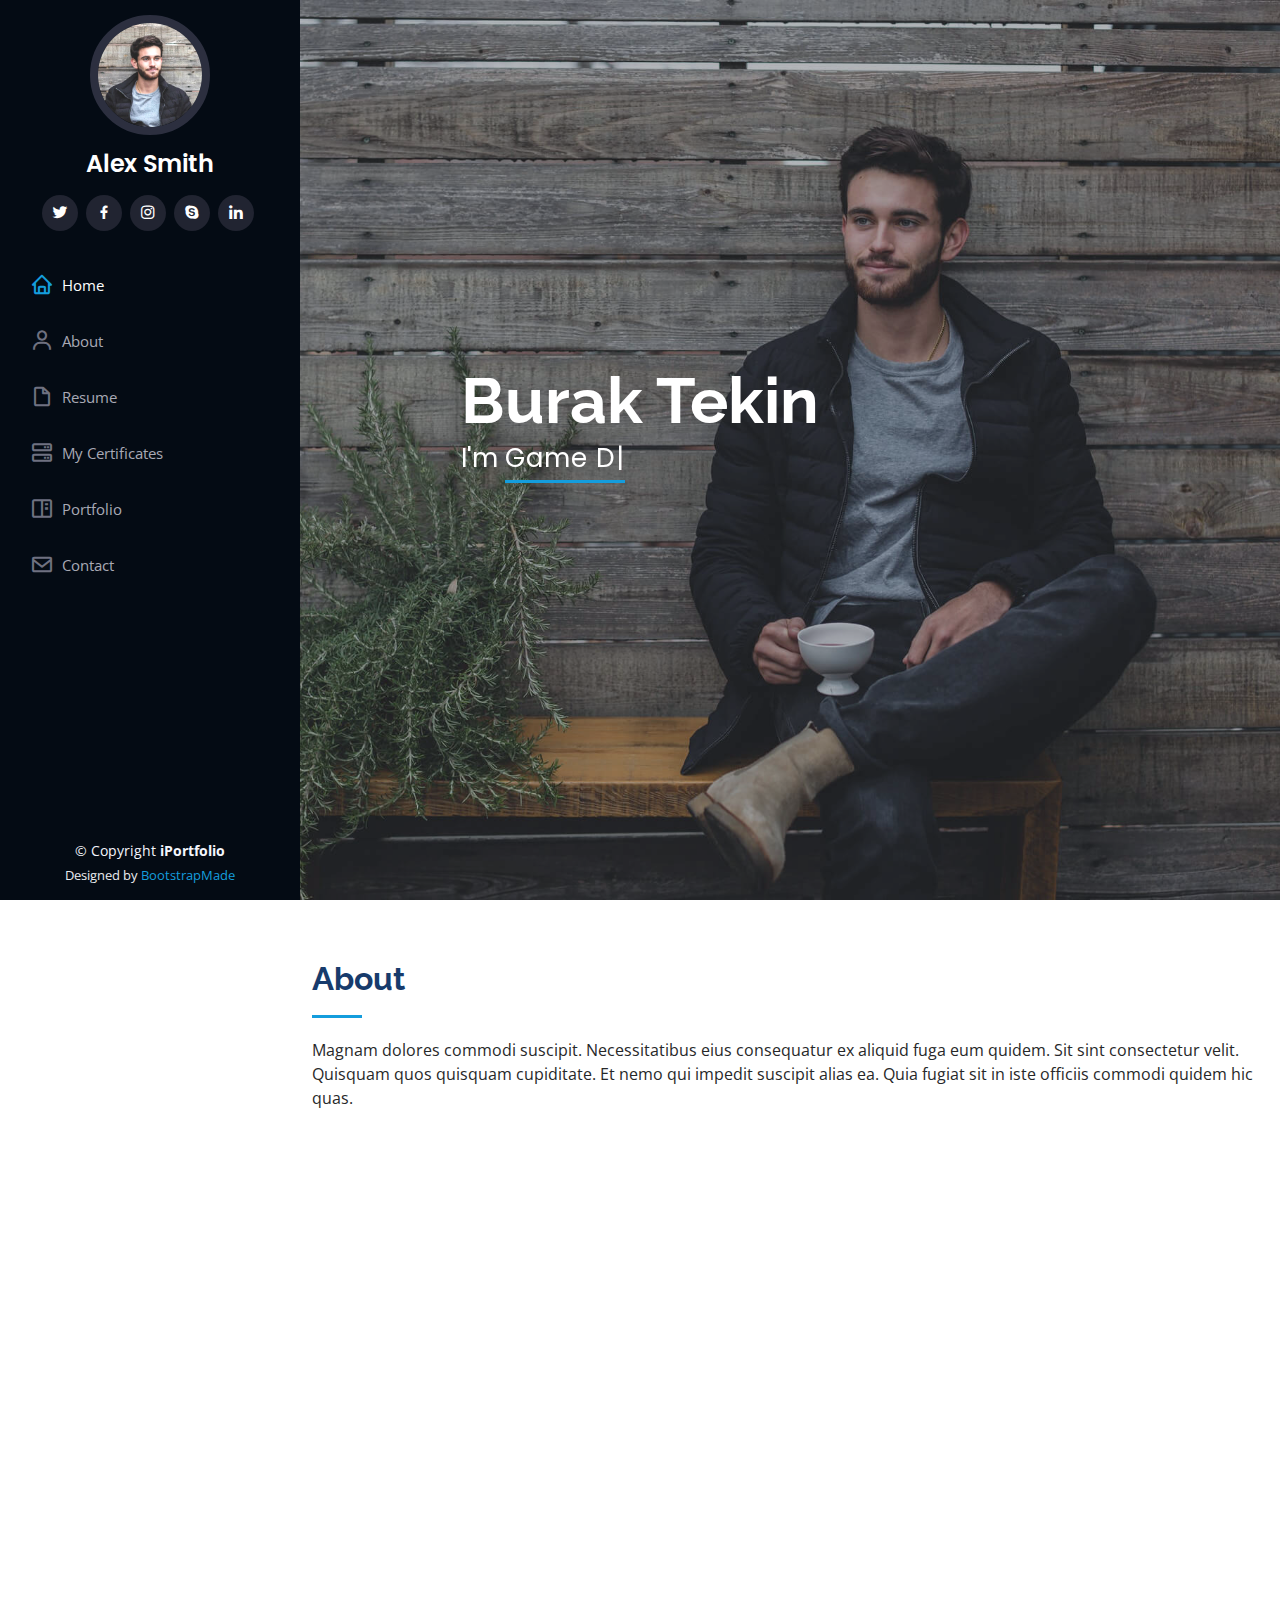
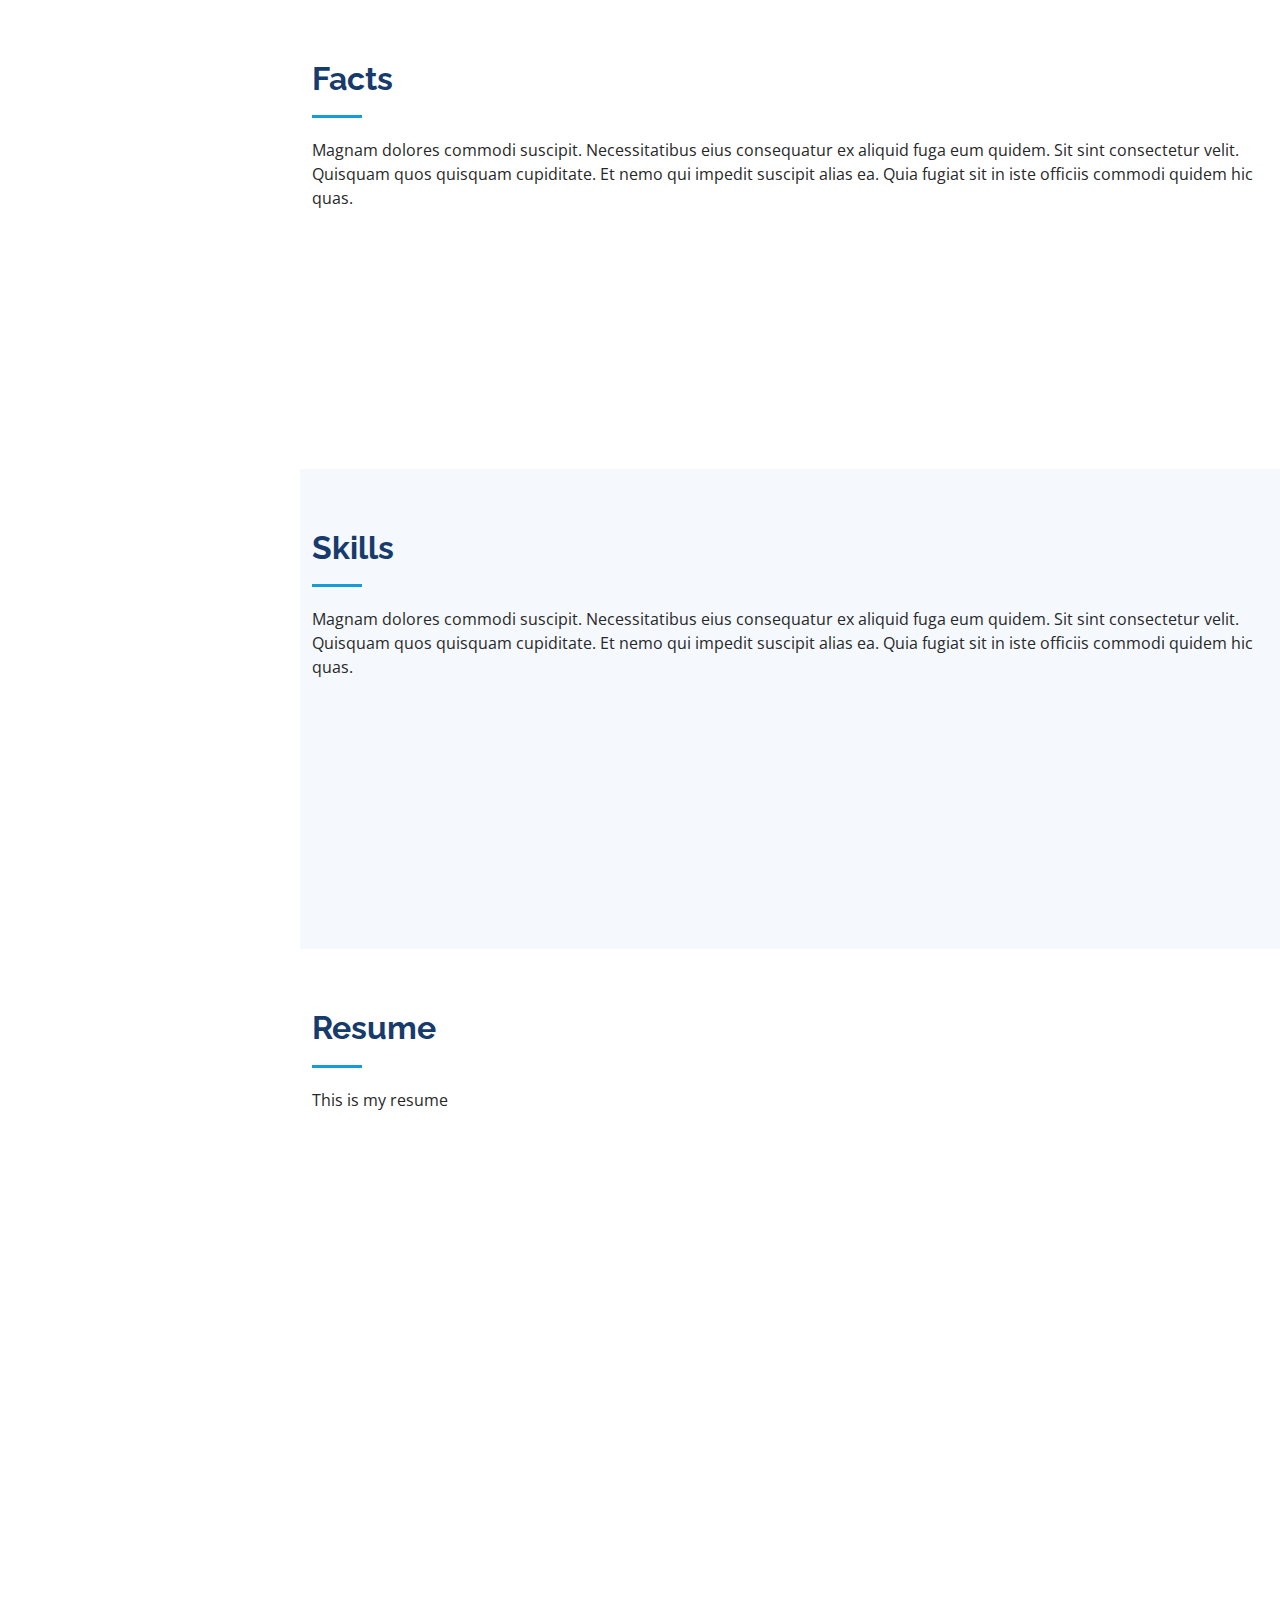
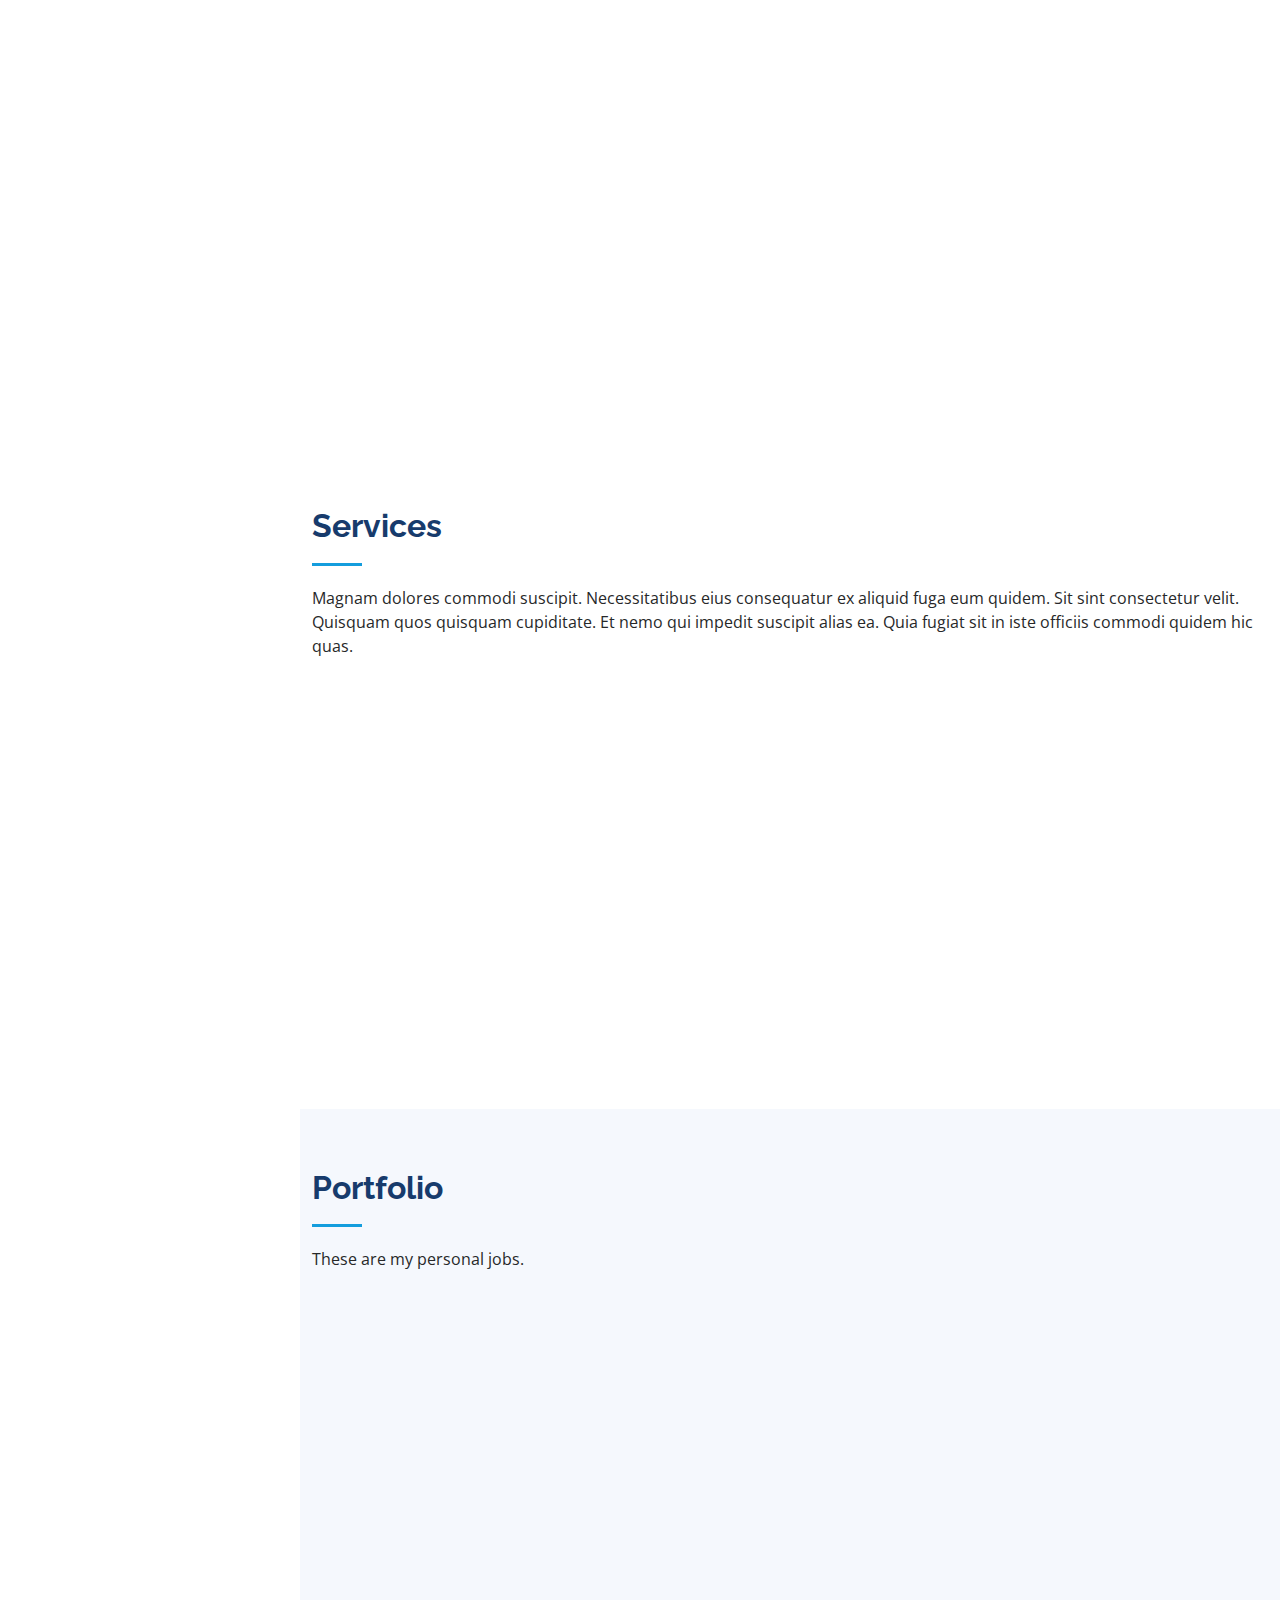
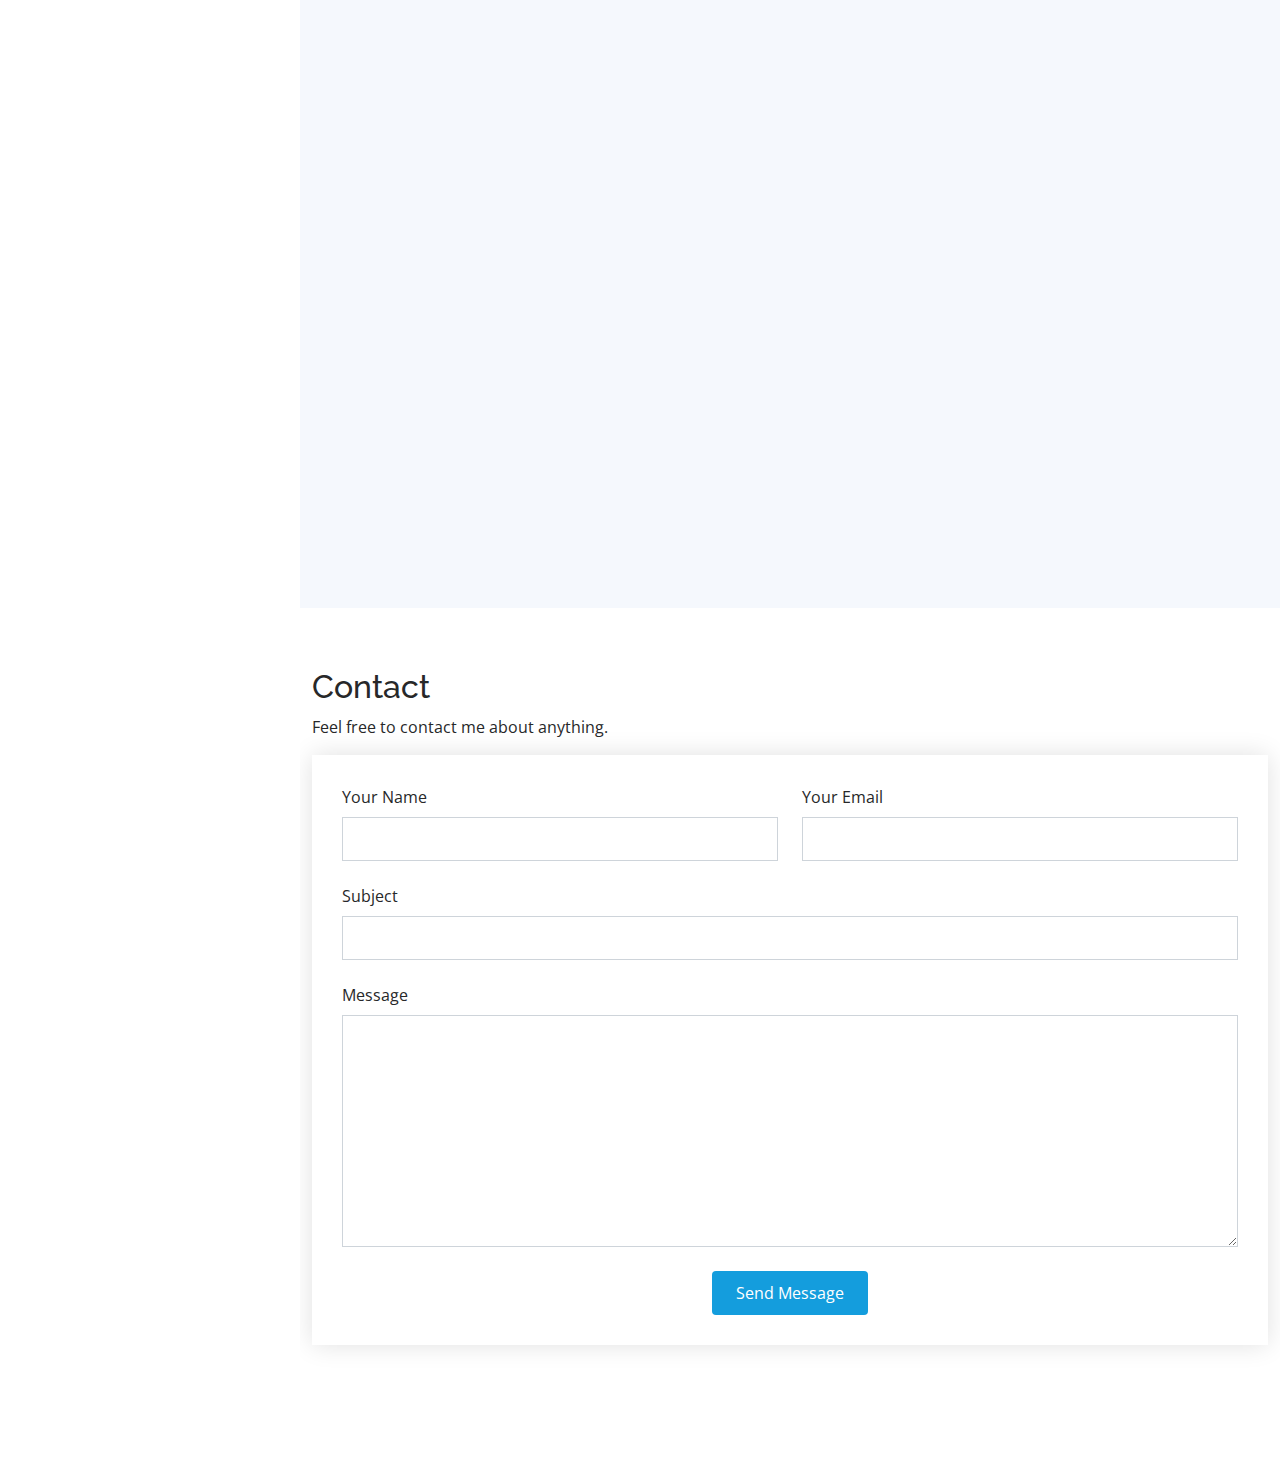
<file: index.html>
<!DOCTYPE html>
<html lang="en">

<head>
  <meta charset="utf-8">
  <meta content="width=device-width, initial-scale=1.0" name="viewport">

  <title>iPortfolio Bootstrap Template - Index</title>
  <meta content="" name="description">
  <meta content="" name="keywords">

  <!-- Favicons -->
  <link href="assets/img/favicon.png" rel="icon">
  <link href="assets/img/apple-touch-icon.png" rel="apple-touch-icon">

  <!-- Google Fonts -->
  <link href="https://fonts.googleapis.com/css?family=Open+Sans:300,300i,400,400i,600,600i,700,700i|Raleway:300,300i,400,400i,500,500i,600,600i,700,700i|Poppins:300,300i,400,400i,500,500i,600,600i,700,700i" rel="stylesheet">

  <!-- Vendor CSS Files -->
  <link href="assets/vendor/aos/aos.css" rel="stylesheet">
  <link href="assets/vendor/bootstrap/css/bootstrap.min.css" rel="stylesheet">
  <link href="assets/vendor/bootstrap-icons/bootstrap-icons.css" rel="stylesheet">
  <link href="assets/vendor/boxicons/css/boxicons.min.css" rel="stylesheet">
  <link href="assets/vendor/glightbox/css/glightbox.min.css" rel="stylesheet">
  <link href="assets/vendor/swiper/swiper-bundle.min.css" rel="stylesheet">

  <!-- Template Main CSS File -->
  <link href="assets/css/style.css" rel="stylesheet">

  <!-- =======================================================
  * Template Name: iPortfolio
  * Updated: Mar 10 2023 with Bootstrap v5.2.3
  * Template URL: https://bootstrapmade.com/iportfolio-bootstrap-portfolio-websites-template/
  * Author: BootstrapMade.com
  * License: https://bootstrapmade.com/license/
  ======================================================== -->
</head>

<body>

  <!-- ======= Mobile nav toggle button ======= -->
  <i class="bi bi-list mobile-nav-toggle d-xl-none"></i>

  <!-- ======= Header ======= -->
  <header id="header">
    <div class="d-flex flex-column">

      <div class="profile">
        <img src="assets/img/profile-img.jpg" alt="" class="img-fluid rounded-circle">
        <h1 class="text-light"><a href="index.html">Alex Smith</a></h1>
        <div class="social-links mt-3 text-center">
          <a href="#" class="twitter"><i class="bx bxl-twitter"></i></a>
          <a href="#" class="facebook"><i class="bx bxl-facebook"></i></a>
          <a href="#" class="instagram"><i class="bx bxl-instagram"></i></a>
          <a href="#" class="google-plus"><i class="bx bxl-skype"></i></a>
          <a href="https://www.linkedin.com/in/theburaktekin/" class="linkedin"><i class="bx bxl-linkedin"></i></a>
        </div>
      </div>

      <nav id="navbar" class="nav-menu navbar">
        <ul>
          <li><a href="#hero" class="nav-link scrollto active"><i class="bx bx-home"></i> <span>Home</span></a></li>
          <li><a href="#about" class="nav-link scrollto"><i class="bx bx-user"></i> <span>About</span></a></li>
          <li><a href="#resume" class="nav-link scrollto"><i class="bx bx-file-blank"></i> <span>Resume</span></a></li>
          <li><a href="#services" class="nav-link scrollto"><i class="bx bx-server"></i> <span>My Certificates</span></a></li>
          <li><a href="#portfolio" class="nav-link scrollto"><i class="bx bx-book-content"></i> <span>Portfolio</span></a></li>
          <li><a href="#contact" class="nav-link scrollto"><i class="bx bx-envelope"></i> <span>Contact</span></a></li>
        </ul>
      </nav><!-- .nav-menu -->
    </div>
  </header><!-- End Header -->

  <!-- ======= Hero Section ======= -->
  <section id="hero" class="d-flex flex-column justify-content-center align-items-center">
    <div class="hero-container" data-aos="fade-in">
      <h1>Burak Tekin</h1>
      <p>I'm <span class="typed" data-typed-items="Game Developer and Designer"></span></p>
    </div>
  </section><!-- End Hero -->

  <main id="main">

    <!-- ======= About Section ======= -->
    <section id="about" class="about">
      <div class="container">

        <div class="section-title">
          <h2>About</h2>
          <p>Magnam dolores commodi suscipit. Necessitatibus eius consequatur ex aliquid fuga eum quidem. Sit sint consectetur velit. Quisquam quos quisquam cupiditate. Et nemo qui impedit suscipit alias ea. Quia fugiat sit in iste officiis commodi quidem hic quas.</p>
        </div>

        <div class="row">
          <div class="col-lg-4" data-aos="fade-right">
            <img src="assets/img/profile-img.jpg" class="img-fluid" alt="">
          </div>
          <div class="col-lg-8 pt-4 pt-lg-0 content" data-aos="fade-left">
            <h3>UI/UX Designer &amp; Web Developer.</h3>
            <p class="fst-italic">
              Lorem ipsum dolor sit amet, consectetur adipiscing elit, sed do eiusmod tempor incididunt ut labore et dolore
              magna aliqua.
            </p>
            <div class="row">
              <div class="col-lg-6">
                <ul>
                  <li><i class="bi bi-chevron-right"></i> <strong>Birthday:</strong> <span>1 May 1995</span></li>
                  <li><i class="bi bi-chevron-right"></i> <strong>Website:</strong> <span>www.example.com</span></li>
                  <li><i class="bi bi-chevron-right"></i> <strong>Phone:</strong> <span>+123 456 7890</span></li>
                  <li><i class="bi bi-chevron-right"></i> <strong>City:</strong> <span>New York, USA</span></li>
                </ul>
              </div>
              <div class="col-lg-6">
                <ul>
                  <li><i class="bi bi-chevron-right"></i> <strong>Age:</strong> <span>30</span></li>
                  <li><i class="bi bi-chevron-right"></i> <strong>Degree:</strong> <span>Master</span></li>
                  <li><i class="bi bi-chevron-right"></i> <strong>PhEmailone:</strong> <span>email@example.com</span></li>
                  <li><i class="bi bi-chevron-right"></i> <strong>Freelance:</strong> <span>Available</span></li>
                </ul>
              </div>
            </div>
            <p>
              Officiis eligendi itaque labore et dolorum mollitia officiis optio vero. Quisquam sunt adipisci omnis et ut. Nulla accusantium dolor incidunt officia tempore. Et eius omnis.
              Cupiditate ut dicta maxime officiis quidem quia. Sed et consectetur qui quia repellendus itaque neque. Aliquid amet quidem ut quaerat cupiditate. Ab et eum qui repellendus omnis culpa magni laudantium dolores.
            </p>
          </div>
        </div>

      </div>
    </section><!-- End About Section -->

    <!-- ======= Facts Section ======= -->
    <section id="facts" class="facts">
      <div class="container">

        <div class="section-title">
          <h2>Facts</h2>
          <p>Magnam dolores commodi suscipit. Necessitatibus eius consequatur ex aliquid fuga eum quidem. Sit sint consectetur velit. Quisquam quos quisquam cupiditate. Et nemo qui impedit suscipit alias ea. Quia fugiat sit in iste officiis commodi quidem hic quas.</p>
        </div>

        <div class="row no-gutters">

          <div class="col-lg-3 col-md-6 d-md-flex align-items-md-stretch" data-aos="fade-up">
            <div class="count-box">
              <i class="bi bi-emoji-smile"></i>
              <span data-purecounter-start="0" data-purecounter-end="232" data-purecounter-duration="1" class="purecounter"></span>
              <p><strong>Happy Clients</strong> consequuntur quae</p>
            </div>
          </div>

          <div class="col-lg-3 col-md-6 d-md-flex align-items-md-stretch" data-aos="fade-up" data-aos-delay="100">
            <div class="count-box">
              <i class="bi bi-journal-richtext"></i>
              <span data-purecounter-start="0" data-purecounter-end="521" data-purecounter-duration="1" class="purecounter"></span>
              <p><strong>Projects</strong> adipisci atque cum quia aut</p>
            </div>
          </div>

          <div class="col-lg-3 col-md-6 d-md-flex align-items-md-stretch" data-aos="fade-up" data-aos-delay="200">
            <div class="count-box">
              <i class="bi bi-headset"></i>
              <span data-purecounter-start="0" data-purecounter-end="1453" data-purecounter-duration="1" class="purecounter"></span>
              <p><strong>Hours Of Support</strong> aut commodi quaerat</p>
            </div>
          </div>

          <div class="col-lg-3 col-md-6 d-md-flex align-items-md-stretch" data-aos="fade-up" data-aos-delay="300">
            <div class="count-box">
              <i class="bi bi-people"></i>
              <span data-purecounter-start="0" data-purecounter-end="32" data-purecounter-duration="1" class="purecounter"></span>
              <p><strong>Hard Workers</strong> rerum asperiores dolor</p>
            </div>
          </div>

        </div>

      </div>
    </section><!-- End Facts Section -->

    <!-- ======= Skills Section ======= -->
    <section id="skills" class="skills section-bg">
      <div class="container">

        <div class="section-title">
          <h2>Skills</h2>
          <p>Magnam dolores commodi suscipit. Necessitatibus eius consequatur ex aliquid fuga eum quidem. Sit sint consectetur velit. Quisquam quos quisquam cupiditate. Et nemo qui impedit suscipit alias ea. Quia fugiat sit in iste officiis commodi quidem hic quas.</p>
        </div>

        <div class="row skills-content">

          <div class="col-lg-6" data-aos="fade-up">

            <div class="progress">
              <span class="skill">HTML <i class="val">100%</i></span>
              <div class="progress-bar-wrap">
                <div class="progress-bar" role="progressbar" aria-valuenow="100" aria-valuemin="0" aria-valuemax="100"></div>
              </div>
            </div>

            <div class="progress">
              <span class="skill">CSS <i class="val">90%</i></span>
              <div class="progress-bar-wrap">
                <div class="progress-bar" role="progressbar" aria-valuenow="90" aria-valuemin="0" aria-valuemax="100"></div>
              </div>
            </div>

            <div class="progress">
              <span class="skill">JavaScript <i class="val">75%</i></span>
              <div class="progress-bar-wrap">
                <div class="progress-bar" role="progressbar" aria-valuenow="75" aria-valuemin="0" aria-valuemax="100"></div>
              </div>
            </div>

          </div>

          <div class="col-lg-6" data-aos="fade-up" data-aos-delay="100">

            <div class="progress">
              <span class="skill">PHP <i class="val">80%</i></span>
              <div class="progress-bar-wrap">
                <div class="progress-bar" role="progressbar" aria-valuenow="80" aria-valuemin="0" aria-valuemax="100"></div>
              </div>
            </div>

            <div class="progress">
              <span class="skill">WordPress/CMS <i class="val">90%</i></span>
              <div class="progress-bar-wrap">
                <div class="progress-bar" role="progressbar" aria-valuenow="90" aria-valuemin="0" aria-valuemax="100"></div>
              </div>
            </div>

            <div class="progress">
              <span class="skill">Photoshop <i class="val">55%</i></span>
              <div class="progress-bar-wrap">
                <div class="progress-bar" role="progressbar" aria-valuenow="55" aria-valuemin="0" aria-valuemax="100"></div>
              </div>
            </div>

          </div>

        </div>

      </div>
    </section><!-- End Skills Section -->

    <!-- ======= Resume Section ======= -->
    <section id="resume" class="resume">
      <div class="container">

        <div class="section-title">
          <h2>Resume</h2>
          <p>This is my resume</p>
        </div>

        <div class="row">
          <div class="col-lg-6" data-aos="fade-up">
        
            <h3 class="resume-title">Education</h3>
            <div class="resume-item">
              <h4>Management Information Systems</h4>
              <h5>Present | Bachelor Degree</h5>
              <p><em>Istanbul University | Open and Distance Education</em></p>
            </div>
            <div class="resume-item">
              <h4>Computer Engineering </h4>
              <h5>2018 | Bachelor Degree </h5>
              <p><em>Halic University</em></p>
              <li> Thesis project : An Escape Room Game made with Unity C#</li>
            </div>
          </div>
          <div class="col-lg-6" data-aos="fade-up" data-aos-delay="100">
            <h3 class="resume-title">Professional Experience</h3>
            <div class="resume-item">
              <h4>Senior graphic design specialist</h4>
              <h5>2019 - Present</h5>
              <p><em>Experion, New York, NY </em></p>
              <ul>
                <li>Lead in the design, development, and implementation of the graphic, layout, and production communication materials</li>
                <li>Delegate tasks to the 7 members of the design team and provide counsel on all aspects of the project. </li>
                <li>Supervise the assessment of all graphic materials in order to ensure quality and accuracy of the design</li>
                <li>Oversee the efficient use of production project budgets ranging from $2,000 - $25,000</li>
              </ul>
            </div>
            <div class="resume-item">
              <h4>Graphic design specialist</h4>
              <h5>2017 - 2018</h5>
              <p><em>Stepping Stone Advertising, New York, NY</em></p>
              <ul>
                <li>Developed numerous marketing programs (logos, brochures,infographics, presentations, and advertisements).</li>
                <li>Managed up to 5 projects or tasks at a given time while under pressure</li>
                <li>Recommended and consulted with clients on the most appropriate graphic design</li>
                <li>Created 4+ design presentations and proposals a month for clients and account managers</li>
              </ul>
            </div>
          </div>
        </div>

      </div>
    </section><!-- End Resume Section -->

    <!-- ======= Services Section ======= -->
    <section id="services" class="services">
      <div class="container">

        <div class="section-title">
          <h2>Services</h2>
          <p>Magnam dolores commodi suscipit. Necessitatibus eius consequatur ex aliquid fuga eum quidem. Sit sint consectetur velit. Quisquam quos quisquam cupiditate. Et nemo qui impedit suscipit alias ea. Quia fugiat sit in iste officiis commodi quidem hic quas.</p>
        </div>

        <div class="row">
          <div class="col-lg-4 col-md-6 icon-box" data-aos="fade-up">
            <div class="icon"><i class="bi bi-briefcase"></i></div>
            <h4 class="title"><a href="">Lorem Ipsum</a></h4>
            <p class="description">Voluptatum deleniti atque corrupti quos dolores et quas molestias excepturi sint occaecati cupiditate non provident</p>
          </div>
          <div class="col-lg-4 col-md-6 icon-box" data-aos="fade-up" data-aos-delay="100">
            <div class="icon"><i class="bi bi-card-checklist"></i></div>
            <h4 class="title"><a href="">Dolor Sitema</a></h4>
            <p class="description">Minim veniam, quis nostrud exercitation ullamco laboris nisi ut aliquip ex ea commodo consequat tarad limino ata</p>
          </div>
          <div class="col-lg-4 col-md-6 icon-box" data-aos="fade-up" data-aos-delay="200">
            <div class="icon"><i class="bi bi-bar-chart"></i></div>
            <h4 class="title"><a href="">Sed ut perspiciatis</a></h4>
            <p class="description">Duis aute irure dolor in reprehenderit in voluptate velit esse cillum dolore eu fugiat nulla pariatur</p>
          </div>
          <div class="col-lg-4 col-md-6 icon-box" data-aos="fade-up" data-aos-delay="300">
            <div class="icon"><i class="bi bi-binoculars"></i></div>
            <h4 class="title"><a href="">Magni Dolores</a></h4>
            <p class="description">Excepteur sint occaecat cupidatat non proident, sunt in culpa qui officia deserunt mollit anim id est laborum</p>
          </div>
          <div class="col-lg-4 col-md-6 icon-box" data-aos="fade-up" data-aos-delay="400">
            <div class="icon"><i class="bi bi-brightness-high"></i></div>
            <h4 class="title"><a href="">Nemo Enim</a></h4>
            <p class="description">At vero eos et accusamus et iusto odio dignissimos ducimus qui blanditiis praesentium voluptatum deleniti atque</p>
          </div>
          <div class="col-lg-4 col-md-6 icon-box" data-aos="fade-up" data-aos-delay="500">
            <div class="icon"><i class="bi bi-calendar4-week"></i></div>
            <h4 class="title"><a href="">Eiusmod Tempor</a></h4>
            <p class="description">Et harum quidem rerum facilis est et expedita distinctio. Nam libero tempore, cum soluta nobis est eligendi</p>
          </div>
        </div>

      </div>
    </section><!-- End Services Section -->

    <!-- ======= Portfolio Section ======= -->
    <section id="portfolio" class="portfolio section-bg">
      <div class="container">

        <div class="section-title">
          <h2>Portfolio</h2>
          <p>These are my personal jobs.</p>
        </div>

        <div class="row" data-aos="fade-up">
          <div class="col-lg-12 d-flex justify-content-center">
            <ul id="portfolio-flters">
              <li data-filter="*" class="filter-active">All</li>
              <li data-filter=".filter-app">Games</li>
              <li data-filter=".filter-card">Reviews</li>
              <li data-filter=".filter-web">Game Design</li>
            </ul>
          </div>
        </div>

        <div class="row portfolio-container" data-aos="fade-up" data-aos-delay="100">

          <div class="col-lg-4 col-md-6 portfolio-item filter-app">
            <div class="portfolio-wrap">
              <img src="assets/img/portfolio/portfolio-1.jpg" class="img-fluid" alt="">
              <div class="portfolio-links">
                <a href="assets/img/portfolio/portfolio-1.jpg" data-gallery="portfolioGallery" class="portfolio-lightbox" title="App 1"><i class="bx bx-plus"></i></a>
                <a href="portfolio-details.html" title="More Details"><i class="bx bx-link"></i></a>
              </div>
            </div>
          </div>

          <div class="col-lg-4 col-md-6 portfolio-item filter-web">
            <div class="portfolio-wrap">
              <img src="assets/img/portfolio/portfolio-2.jpg" class="img-fluid" alt="">
              <div class="portfolio-links">
                <a href="assets/img/portfolio/portfolio-2.jpg" data-gallery="portfolioGallery" class="portfolio-lightbox" title="Web 3"><i class="bx bx-plus"></i></a>
                <a href="portfolio-details.html" title="More Details"><i class="bx bx-link"></i></a>
              </div>
            </div>
          </div>

          <div class="col-lg-4 col-md-6 portfolio-item filter-app">
            <div class="portfolio-wrap">
              <img src="assets/img/portfolio/portfolio-3.jpg" class="img-fluid" alt="">
              <div class="portfolio-links">
                <a href="assets/img/portfolio/portfolio-3.jpg" data-gallery="portfolioGallery" class="portfolio-lightbox" title="App 2"><i class="bx bx-plus"></i></a>
                <a href="portfolio-details.html" title="More Details"><i class="bx bx-link"></i></a>
              </div>
            </div>
          </div>

          <div class="col-lg-4 col-md-6 portfolio-item filter-card">
            <div class="portfolio-wrap">
              <img src="assets/img/portfolio/portfolio-4.jpg" class="img-fluid" alt="">
              <div class="portfolio-links">
                <a href="assets/img/portfolio/portfolio-4.jpg" data-gallery="portfolioGallery" class="portfolio-lightbox" title="Card 2"><i class="bx bx-plus"></i></a>
                <a href="portfolio-details.html" title="More Details"><i class="bx bx-link"></i></a>
              </div>
            </div>
          </div>

          <div class="col-lg-4 col-md-6 portfolio-item filter-web">
            <div class="portfolio-wrap">
              <img src="assets/img/portfolio/portfolio-5.jpg" class="img-fluid" alt="">
              <div class="portfolio-links">
                <a href="assets/img/portfolio/portfolio-5.jpg" data-gallery="portfolioGallery" class="portfolio-lightbox" title="Web 2"><i class="bx bx-plus"></i></a>
                <a href="portfolio-details.html" title="More Details"><i class="bx bx-link"></i></a>
              </div>
            </div>
          </div>

          <div class="col-lg-4 col-md-6 portfolio-item filter-app">
            <div class="portfolio-wrap">
              <img src="assets/img/portfolio/portfolio-6.jpg" class="img-fluid" alt="">
              <div class="portfolio-links">
                <a href="assets/img/portfolio/portfolio-6.jpg" data-gallery="portfolioGallery" class="portfolio-lightbox" title="App 3"><i class="bx bx-plus"></i></a>
                <a href="portfolio-details.html" title="More Details"><i class="bx bx-link"></i></a>
              </div>
            </div>
          </div>

          <div class="col-lg-4 col-md-6 portfolio-item filter-card">
            <div class="portfolio-wrap">
              <img src="assets/img/portfolio/portfolio-7.jpg" class="img-fluid" alt="">
              <div class="portfolio-links">
                <a href="assets/img/portfolio/portfolio-7.jpg" data-gallery="portfolioGallery" class="portfolio-lightbox" title="Card 1"><i class="bx bx-plus"></i></a>
                <a href="portfolio-details.html" title="More Details"><i class="bx bx-link"></i></a>
              </div>
            </div>
          </div>

          <div class="col-lg-4 col-md-6 portfolio-item filter-card">
            <div class="portfolio-wrap">
              <img src="assets/img/portfolio/portfolio-8.jpg" class="img-fluid" alt="">
              <div class="portfolio-links">
                <a href="assets/img/portfolio/portfolio-8.jpg" data-gallery="portfolioGallery" class="portfolio-lightbox" title="Card 3"><i class="bx bx-plus"></i></a>
                <a href="portfolio-details.html" title="More Details"><i class="bx bx-link"></i></a>
              </div>
            </div>
          </div>

          <div class="col-lg-4 col-md-6 portfolio-item filter-web">
            <div class="portfolio-wrap">
              <img src="assets/img/portfolio/portfolio-9.jpg" class="img-fluid" alt="">
              <div class="portfolio-links">
                <a href="assets/img/portfolio/portfolio-9.jpg" data-gallery="portfolioGallery" class="portfolio-lightbox" title="Web 3"><i class="bx bx-plus"></i></a>
                <a href="portfolio-details.html" title="More Details"><i class="bx bx-link"></i></a>
              </div>
            </div>
          </div>

        </div>

      </div>
    </section><!-- End Portfolio Section -->



    <!-- ======= Contact Section ======= -->
    <section id="contact" class="contact">
      <div class="container">

        <div>
          <h2>Contact</h2>
          <p>Feel free to contact me about anything.</p>


          <div class="col-mg-3 mt-5 mt-lg-2 " >
            <form action="forms/contact.php" method="post" role="form" class="php-email-form">
              <div class="row">
                <div class="form-group col-md-6">
                  <label for="name">Your Name</label>
                  <input type="text" name="name" class="form-control" id="name" required>
                </div>
                <div class="form-group col-md-6">
                  <label for="name">Your Email</label>
                  <input type="email" class="form-control" name="email" id="email" required>
                </div>
              </div>
              <div class="form-group">
                <label for="name">Subject</label>
                <input type="text" class="form-control" name="subject" id="subject" required>
              </div>
              <div class="form-group">
                <label for="name">Message</label>
                <textarea class="form-control" name="message" rows="10" required></textarea>
              </div>
              <div class="my-3">
                <div class="loading">Loading</div>
                <div class="error-message"></div>
                <div class="sent-message">Your message has been sent. Thank you!</div>
              </div>
              <div class="text-center"><button type="submit">Send Message</button></div>
            </form>
          </div>

        </div>

      </div>
    </section><!-- End Contact Section -->

  </main><!-- End #main -->

  <!-- ======= Footer ======= -->
  <footer id="footer">
    <div class="container">
      <div class="copyright">
        &copy; Copyright <strong><span>iPortfolio</span></strong>
      </div>
      <div class="credits">
        <!-- All the links in the footer should remain intact. -->
        <!-- You can delete the links only if you purchased the pro version. -->
        <!-- Licensing information: https://bootstrapmade.com/license/ -->
        <!-- Purchase the pro version with working PHP/AJAX contact form: https://bootstrapmade.com/iportfolio-bootstrap-portfolio-websites-template/ -->
        Designed by <a href="https://bootstrapmade.com/">BootstrapMade</a>
      </div>
    </div>
  </footer><!-- End  Footer -->

  <a href="#" class="back-to-top d-flex align-items-center justify-content-center"><i class="bi bi-arrow-up-short"></i></a>

  <!-- Vendor JS Files -->
  <script src="assets/vendor/purecounter/purecounter_vanilla.js"></script>
  <script src="assets/vendor/aos/aos.js"></script>
  <script src="assets/vendor/bootstrap/js/bootstrap.bundle.min.js"></script>
  <script src="assets/vendor/glightbox/js/glightbox.min.js"></script>
  <script src="assets/vendor/isotope-layout/isotope.pkgd.min.js"></script>
  <script src="assets/vendor/swiper/swiper-bundle.min.js"></script>
  <script src="assets/vendor/typed.js/typed.min.js"></script>
  <script src="assets/vendor/waypoints/noframework.waypoints.js"></script>
  <script src="assets/vendor/php-email-form/validate.js"></script>

  <!-- Template Main JS File -->
  <script src="assets/js/main.js"></script>

</body>

</html>
</file>
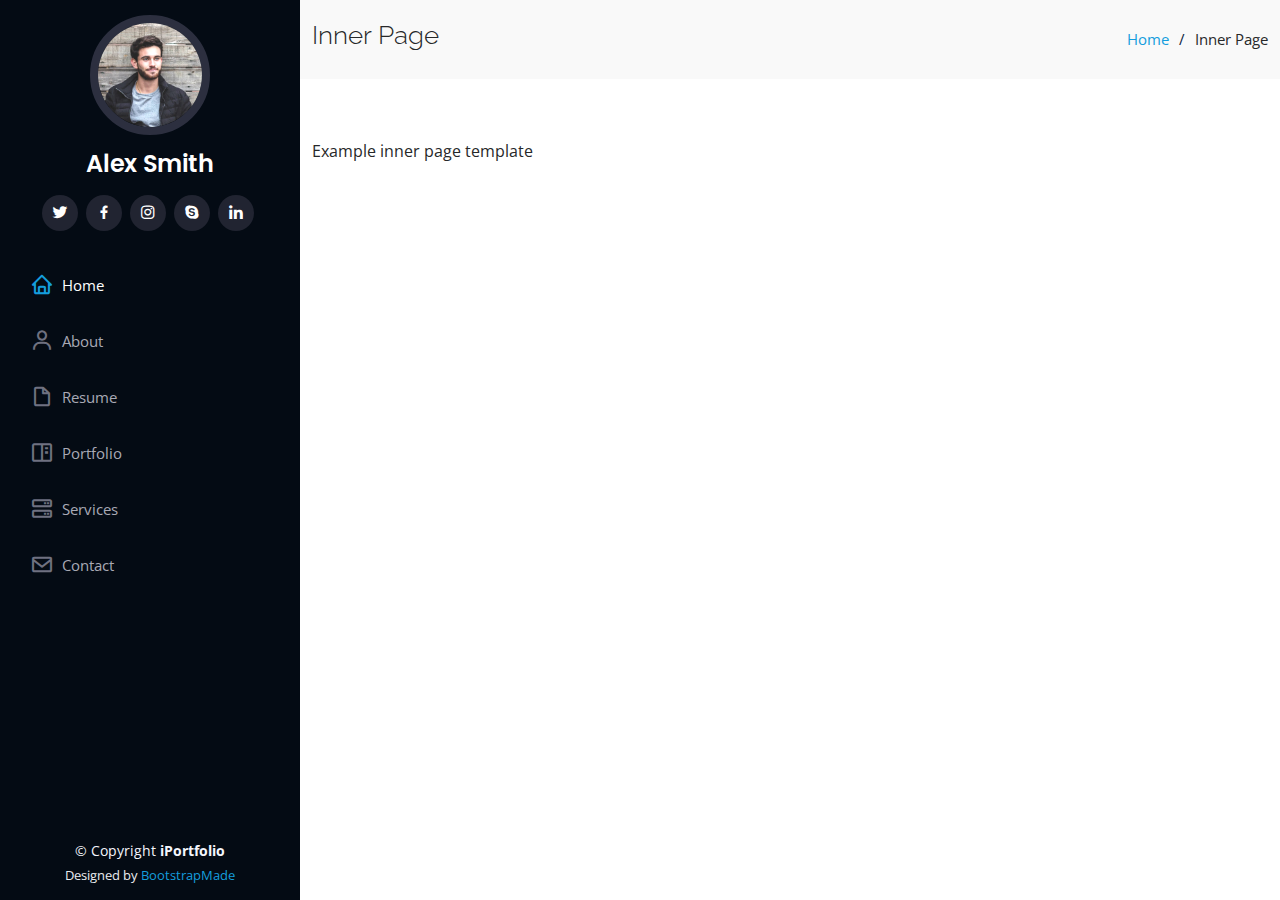
<file: inner-page.html>
<!DOCTYPE html>
<html lang="en">

<head>
  <meta charset="utf-8">
  <meta content="width=device-width, initial-scale=1.0" name="viewport">

  <title>Inner Page - iPortfolio Bootstrap Template</title>
  <meta content="" name="description">
  <meta content="" name="keywords">

  <!-- Favicons -->
  <link href="assets/img/favicon.png" rel="icon">
  <link href="assets/img/apple-touch-icon.png" rel="apple-touch-icon">

  <!-- Google Fonts -->
  <link href="https://fonts.googleapis.com/css?family=Open+Sans:300,300i,400,400i,600,600i,700,700i|Raleway:300,300i,400,400i,500,500i,600,600i,700,700i|Poppins:300,300i,400,400i,500,500i,600,600i,700,700i" rel="stylesheet">

  <!-- Vendor CSS Files -->
  <link href="assets/vendor/aos/aos.css" rel="stylesheet">
  <link href="assets/vendor/bootstrap/css/bootstrap.min.css" rel="stylesheet">
  <link href="assets/vendor/bootstrap-icons/bootstrap-icons.css" rel="stylesheet">
  <link href="assets/vendor/boxicons/css/boxicons.min.css" rel="stylesheet">
  <link href="assets/vendor/glightbox/css/glightbox.min.css" rel="stylesheet">
  <link href="assets/vendor/swiper/swiper-bundle.min.css" rel="stylesheet">

  <!-- Template Main CSS File -->
  <link href="assets/css/style.css" rel="stylesheet">

  <!-- =======================================================
  * Template Name: iPortfolio
  * Updated: Mar 10 2023 with Bootstrap v5.2.3
  * Template URL: https://bootstrapmade.com/iportfolio-bootstrap-portfolio-websites-template/
  * Author: BootstrapMade.com
  * License: https://bootstrapmade.com/license/
  ======================================================== -->
</head>

<body>

  <!-- ======= Mobile nav toggle button ======= -->
  <i class="bi bi-list mobile-nav-toggle d-xl-none"></i>

  <!-- ======= Header ======= -->
  <header id="header">
    <div class="d-flex flex-column">

      <div class="profile">
        <img src="assets/img/profile-img.jpg" alt="" class="img-fluid rounded-circle">
        <h1 class="text-light"><a href="index.html">Alex Smith</a></h1>
        <div class="social-links mt-3 text-center">
          <a href="#" class="twitter"><i class="bx bxl-twitter"></i></a>
          <a href="#" class="facebook"><i class="bx bxl-facebook"></i></a>
          <a href="#" class="instagram"><i class="bx bxl-instagram"></i></a>
          <a href="#" class="google-plus"><i class="bx bxl-skype"></i></a>
          <a href="#" class="linkedin"><i class="bx bxl-linkedin"></i></a>
        </div>
      </div>

      <nav id="navbar" class="nav-menu navbar">
        <ul>
          <li><a href="#hero" class="nav-link scrollto active"><i class="bx bx-home"></i> <span>Home</span></a></li>
          <li><a href="#about" class="nav-link scrollto"><i class="bx bx-user"></i> <span>About</span></a></li>
          <li><a href="#resume" class="nav-link scrollto"><i class="bx bx-file-blank"></i> <span>Resume</span></a></li>
          <li><a href="#portfolio" class="nav-link scrollto"><i class="bx bx-book-content"></i> <span>Portfolio</span></a></li>
          <li><a href="#services" class="nav-link scrollto"><i class="bx bx-server"></i> <span>Services</span></a></li>
          <li><a href="#contact" class="nav-link scrollto"><i class="bx bx-envelope"></i> <span>Contact</span></a></li>
        </ul>
      </nav><!-- .nav-menu -->
    </div>
  </header><!-- End Header -->

  <main id="main">

    <!-- ======= Breadcrumbs ======= -->
    <section class="breadcrumbs">
      <div class="container">

        <div class="d-flex justify-content-between align-items-center">
          <h2>Inner Page</h2>
          <ol>
            <li><a href="index.html">Home</a></li>
            <li>Inner Page</li>
          </ol>
        </div>

      </div>
    </section><!-- End Breadcrumbs -->

    <section class="inner-page">
      <div class="container">
        <p>
          Example inner page template
        </p>
      </div>
    </section>

  </main><!-- End #main -->

  <!-- ======= Footer ======= -->
  <footer id="footer">
    <div class="container">
      <div class="copyright">
        &copy; Copyright <strong><span>iPortfolio</span></strong>
      </div>
      <div class="credits">
        <!-- All the links in the footer should remain intact. -->
        <!-- You can delete the links only if you purchased the pro version. -->
        <!-- Licensing information: https://bootstrapmade.com/license/ -->
        <!-- Purchase the pro version with working PHP/AJAX contact form: https://bootstrapmade.com/iportfolio-bootstrap-portfolio-websites-template/ -->
        Designed by <a href="https://bootstrapmade.com/">BootstrapMade</a>
      </div>
    </div>
  </footer><!-- End  Footer -->

  <a href="#" class="back-to-top d-flex align-items-center justify-content-center"><i class="bi bi-arrow-up-short"></i></a>

  <!-- Vendor JS Files -->
  <script src="assets/vendor/purecounter/purecounter_vanilla.js"></script>
  <script src="assets/vendor/aos/aos.js"></script>
  <script src="assets/vendor/bootstrap/js/bootstrap.bundle.min.js"></script>
  <script src="assets/vendor/glightbox/js/glightbox.min.js"></script>
  <script src="assets/vendor/isotope-layout/isotope.pkgd.min.js"></script>
  <script src="assets/vendor/swiper/swiper-bundle.min.js"></script>
  <script src="assets/vendor/typed.js/typed.min.js"></script>
  <script src="assets/vendor/waypoints/noframework.waypoints.js"></script>
  <script src="assets/vendor/php-email-form/validate.js"></script>

  <!-- Template Main JS File -->
  <script src="assets/js/main.js"></script>

</body>

</html>
</file>
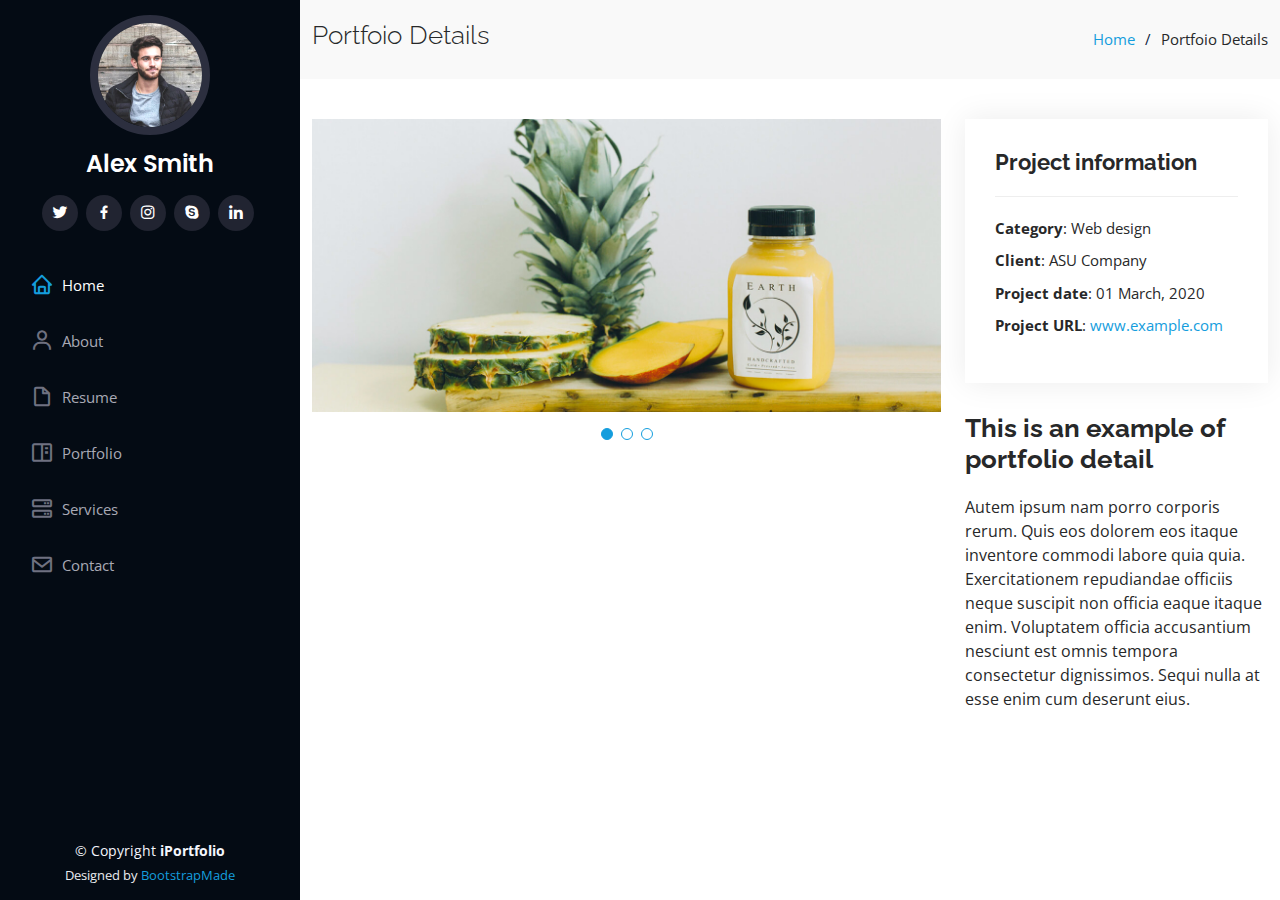
<file: portfolio-details.html>
<!DOCTYPE html>
<html lang="en">

<head>
  <meta charset="utf-8">
  <meta content="width=device-width, initial-scale=1.0" name="viewport">

  <title>Portfolio Details - iPortfolio Bootstrap Template</title>
  <meta content="" name="description">
  <meta content="" name="keywords">

  <!-- Favicons -->
  <link href="assets/img/favicon.png" rel="icon">
  <link href="assets/img/apple-touch-icon.png" rel="apple-touch-icon">

  <!-- Google Fonts -->
  <link href="https://fonts.googleapis.com/css?family=Open+Sans:300,300i,400,400i,600,600i,700,700i|Raleway:300,300i,400,400i,500,500i,600,600i,700,700i|Poppins:300,300i,400,400i,500,500i,600,600i,700,700i" rel="stylesheet">

  <!-- Vendor CSS Files -->
  <link href="assets/vendor/aos/aos.css" rel="stylesheet">
  <link href="assets/vendor/bootstrap/css/bootstrap.min.css" rel="stylesheet">
  <link href="assets/vendor/bootstrap-icons/bootstrap-icons.css" rel="stylesheet">
  <link href="assets/vendor/boxicons/css/boxicons.min.css" rel="stylesheet">
  <link href="assets/vendor/glightbox/css/glightbox.min.css" rel="stylesheet">
  <link href="assets/vendor/swiper/swiper-bundle.min.css" rel="stylesheet">

  <!-- Template Main CSS File -->
  <link href="assets/css/style.css" rel="stylesheet">

  <!-- =======================================================
  * Template Name: iPortfolio
  * Updated: Mar 10 2023 with Bootstrap v5.2.3
  * Template URL: https://bootstrapmade.com/iportfolio-bootstrap-portfolio-websites-template/
  * Author: BootstrapMade.com
  * License: https://bootstrapmade.com/license/
  ======================================================== -->
</head>

<body>

  <!-- ======= Mobile nav toggle button ======= -->
  <i class="bi bi-list mobile-nav-toggle d-xl-none"></i>

  <!-- ======= Header ======= -->
  <header id="header">
    <div class="d-flex flex-column">

      <div class="profile">
        <img src="assets/img/profile-img.jpg" alt="" class="img-fluid rounded-circle">
        <h1 class="text-light"><a href="index.html">Alex Smith</a></h1>
        <div class="social-links mt-3 text-center">
          <a href="#" class="twitter"><i class="bx bxl-twitter"></i></a>
          <a href="#" class="facebook"><i class="bx bxl-facebook"></i></a>
          <a href="#" class="instagram"><i class="bx bxl-instagram"></i></a>
          <a href="#" class="google-plus"><i class="bx bxl-skype"></i></a>
          <a href="#" class="linkedin"><i class="bx bxl-linkedin"></i></a>
        </div>
      </div>

      <nav id="navbar" class="nav-menu navbar">
        <ul>
          <li><a href="#hero" class="nav-link scrollto active"><i class="bx bx-home"></i> <span>Home</span></a></li>
          <li><a href="#about" class="nav-link scrollto"><i class="bx bx-user"></i> <span>About</span></a></li>
          <li><a href="#resume" class="nav-link scrollto"><i class="bx bx-file-blank"></i> <span>Resume</span></a></li>
          <li><a href="#portfolio" class="nav-link scrollto"><i class="bx bx-book-content"></i> <span>Portfolio</span></a></li>
          <li><a href="#services" class="nav-link scrollto"><i class="bx bx-server"></i> <span>Services</span></a></li>
          <li><a href="#contact" class="nav-link scrollto"><i class="bx bx-envelope"></i> <span>Contact</span></a></li>
        </ul>
      </nav><!-- .nav-menu -->
    </div>
  </header><!-- End Header -->

  <main id="main">

    <!-- ======= Breadcrumbs ======= -->
    <section id="breadcrumbs" class="breadcrumbs">
      <div class="container">

        <div class="d-flex justify-content-between align-items-center">
          <h2>Portfoio Details</h2>
          <ol>
            <li><a href="index.html">Home</a></li>
            <li>Portfoio Details</li>
          </ol>
        </div>

      </div>
    </section><!-- End Breadcrumbs -->

    <!-- ======= Portfolio Details Section ======= -->
    <section id="portfolio-details" class="portfolio-details">
      <div class="container">

        <div class="row gy-4">

          <div class="col-lg-8">
            <div class="portfolio-details-slider swiper">
              <div class="swiper-wrapper align-items-center">

                <div class="swiper-slide">
                  <img src="assets/img/portfolio/portfolio-details-1.jpg" alt="">
                </div>

                <div class="swiper-slide">
                  <img src="assets/img/portfolio/portfolio-details-2.jpg" alt="">
                </div>

                <div class="swiper-slide">
                  <img src="assets/img/portfolio/portfolio-details-3.jpg" alt="">
                </div>

              </div>
              <div class="swiper-pagination"></div>
            </div>
          </div>

          <div class="col-lg-4">
            <div class="portfolio-info">
              <h3>Project information</h3>
              <ul>
                <li><strong>Category</strong>: Web design</li>
                <li><strong>Client</strong>: ASU Company</li>
                <li><strong>Project date</strong>: 01 March, 2020</li>
                <li><strong>Project URL</strong>: <a href="#">www.example.com</a></li>
              </ul>
            </div>
            <div class="portfolio-description">
              <h2>This is an example of portfolio detail</h2>
              <p>
                Autem ipsum nam porro corporis rerum. Quis eos dolorem eos itaque inventore commodi labore quia quia. Exercitationem repudiandae officiis neque suscipit non officia eaque itaque enim. Voluptatem officia accusantium nesciunt est omnis tempora consectetur dignissimos. Sequi nulla at esse enim cum deserunt eius.
              </p>
            </div>
          </div>

        </div>

      </div>
    </section><!-- End Portfolio Details Section -->

  </main><!-- End #main -->

  <!-- ======= Footer ======= -->
  <footer id="footer">
    <div class="container">
      <div class="copyright">
        &copy; Copyright <strong><span>iPortfolio</span></strong>
      </div>
      <div class="credits">
        <!-- All the links in the footer should remain intact. -->
        <!-- You can delete the links only if you purchased the pro version. -->
        <!-- Licensing information: https://bootstrapmade.com/license/ -->
        <!-- Purchase the pro version with working PHP/AJAX contact form: https://bootstrapmade.com/iportfolio-bootstrap-portfolio-websites-template/ -->
        Designed by <a href="https://bootstrapmade.com/">BootstrapMade</a>
      </div>
    </div>
  </footer><!-- End  Footer -->

  <a href="#" class="back-to-top d-flex align-items-center justify-content-center"><i class="bi bi-arrow-up-short"></i></a>

  <!-- Vendor JS Files -->
  <script src="assets/vendor/purecounter/purecounter_vanilla.js"></script>
  <script src="assets/vendor/aos/aos.js"></script>
  <script src="assets/vendor/bootstrap/js/bootstrap.bundle.min.js"></script>
  <script src="assets/vendor/glightbox/js/glightbox.min.js"></script>
  <script src="assets/vendor/isotope-layout/isotope.pkgd.min.js"></script>
  <script src="assets/vendor/swiper/swiper-bundle.min.js"></script>
  <script src="assets/vendor/typed.js/typed.min.js"></script>
  <script src="assets/vendor/waypoints/noframework.waypoints.js"></script>
  <script src="assets/vendor/php-email-form/validate.js"></script>

  <!-- Template Main JS File -->
  <script src="assets/js/main.js"></script>

</body>

</html>
</file>
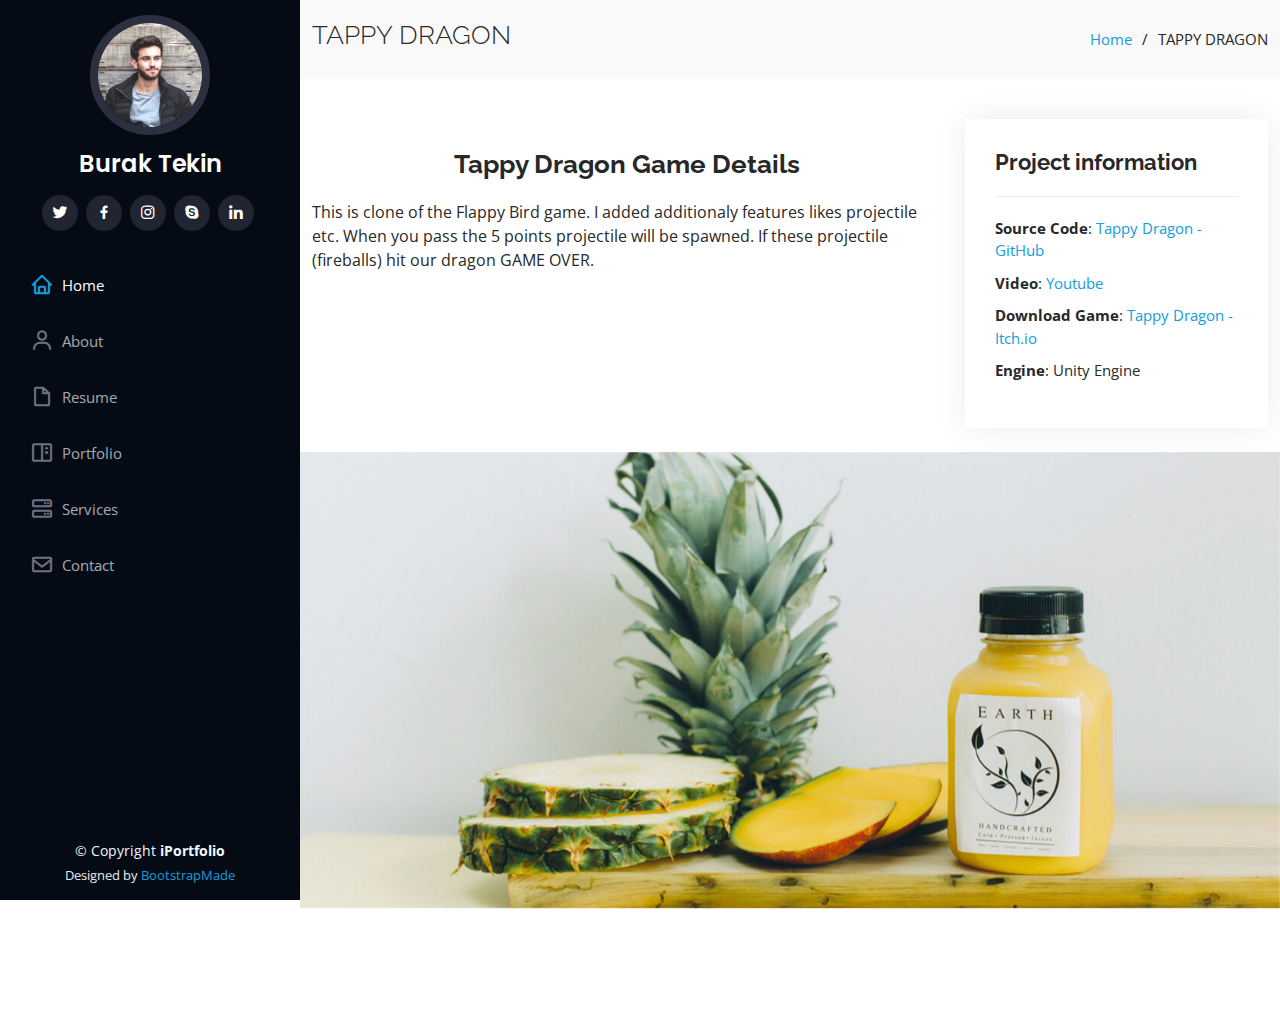
<file: TappyDragon.html>
<!DOCTYPE html>
<html lang="en">

<head>
  <meta charset="utf-8">
  <meta content="width=device-width, initial-scale=1.0" name="viewport">

  <title>Portfolio Details - iPortfolio Bootstrap Template</title>
  <meta content="" name="description">
  <meta content="" name="keywords">

  <!-- Favicons -->
  <link href="assets/img/favicon.png" rel="icon">
  <link href="assets/img/apple-touch-icon.png" rel="apple-touch-icon">

  <!-- Google Fonts -->
  <link href="https://fonts.googleapis.com/css?family=Open+Sans:300,300i,400,400i,600,600i,700,700i|Raleway:300,300i,400,400i,500,500i,600,600i,700,700i|Poppins:300,300i,400,400i,500,500i,600,600i,700,700i" rel="stylesheet">

  <!-- Vendor CSS Files -->
  <link href="assets/vendor/aos/aos.css" rel="stylesheet">
  <link href="assets/vendor/bootstrap/css/bootstrap.min.css" rel="stylesheet">
  <link href="assets/vendor/bootstrap-icons/bootstrap-icons.css" rel="stylesheet">
  <link href="assets/vendor/boxicons/css/boxicons.min.css" rel="stylesheet">
  <link href="assets/vendor/glightbox/css/glightbox.min.css" rel="stylesheet">
  <link href="assets/vendor/swiper/swiper-bundle.min.css" rel="stylesheet">

  <!-- Template Main CSS File -->
  <link href="assets/css/style.css" rel="stylesheet">

  <!-- =======================================================
  * Template Name: iPortfolio
  * Updated: Mar 10 2023 with Bootstrap v5.2.3
  * Template URL: https://bootstrapmade.com/iportfolio-bootstrap-portfolio-websites-template/
  * Author: BootstrapMade.com
  * License: https://bootstrapmade.com/license/
  ======================================================== -->
</head>

<body>

  <!-- ======= Mobile nav toggle button ======= -->
  <i class="bi bi-list mobile-nav-toggle d-xl-none"></i>

  <!-- ======= Header ======= -->
  <header id="header">
    <div class="d-flex flex-column">

      <div class="profile">
        <img src="assets/img/profile-img.jpg" alt="" class="img-fluid rounded-circle">
        <h1 class="text-light"><a href="index.html">Burak Tekin</a></h1>
        <div class="social-links mt-3 text-center">
          <a href="#" class="twitter"><i class="bx bxl-twitter"></i></a>
          <a href="#" class="facebook"><i class="bx bxl-facebook"></i></a>
          <a href="#" class="instagram"><i class="bx bxl-instagram"></i></a>
          <a href="#" class="google-plus"><i class="bx bxl-skype"></i></a>
          <a href="#" class="linkedin"><i class="bx bxl-linkedin"></i></a>
        </div>
      </div>

      <nav id="navbar" class="nav-menu navbar">
        <ul>
          <li><a href="#hero" class="nav-link scrollto active"><i class="bx bx-home"></i> <span>Home</span></a></li>
          <li><a href="#about" class="nav-link scrollto"><i class="bx bx-user"></i> <span>About</span></a></li>
          <li><a href="index.html/Resume" class="nav-link scrollto"><i class="bx bx-file-blank"></i> <span>Resume</span></a></li>
          <li><a href="#portfolio" class="nav-link scrollto"><i class="bx bx-book-content"></i> <span>Portfolio</span></a></li>
          <li><a href="#services" class="nav-link scrollto"><i class="bx bx-server"></i> <span>Services</span></a></li>
          <li><a href="#contact" class="nav-link scrollto"><i class="bx bx-envelope"></i> <span>Contact</span></a></li>
        </ul>
      </nav><!-- .nav-menu -->
    </div>
  </header><!-- End Header -->

  <main id="main">

    <!-- ======= Breadcrumbs ======= -->
    <section id="breadcrumbs" class="breadcrumbs">
      <div class="container">

        <div class="d-flex justify-content-between align-items-center">
          <h2>TAPPY DRAGON</h2>
          <ol>
            <li><a href="index.html">Home</a></li>
            <li>TAPPY DRAGON</li>
          </ol>
        </div>

      </div>
    </section><!-- End Breadcrumbs -->
    <!-- ======= Portfolio Details Section ======= -->
    <section id="portfolio-details" class="portfolio-details">
      <div class="container">

        <div class="row gy-4">

          <div class="col-lg-8">
            <div class="portfolio-description">
              <h2 style="text-align: center;">Tappy Dragon Game Details</h2>
              <p>
                This is clone of the Flappy Bird game. I added additionaly features likes projectile etc. When you pass the 5 points projectile will be spawned. If these projectile (fireballs) hit our dragon GAME OVER. 
              </p>
            </div>

          </div>

          <div class="col-lg-4">
            <div class="portfolio-info">
              
              <h3>Project information</h3>
              <ul>
                <li><strong>Source Code</strong>: <a href="https://github.com/BurakTekinBT/Tappy-Dragon" target="_blank"> Tappy Dragon - GitHub </a></li>
                <li><strong>Video</strong>: <a href="https://buraktekin.itch.io/" target="_blank"> Youtube </a> </li>
                <li><strong>Download Game</strong>:<a href="https://buraktekin.itch.io/" target="_blank"> Tappy Dragon - Itch.io </a></li>
                <li><strong>Engine</strong>: Unity Engine</li>
              </ul>
            </div>
          </div>
          <div class="portfolio-details-slider swiper">
            <div class="swiper-wrapper align-items-center">

              <div class="swiper-slide">
                <img src="assets/img/portfolio/portfolio-details-1.jpg" alt="">
              </div>

              <div class="swiper-slide">
                <img src="assets/img/portfolio/portfolio-details-2.jpg" alt="">
              </div>

              <div class="swiper-slide">
                <img src="assets/img/portfolio/portfolio-details-3.jpg" alt="">
              </div>

            </div>
            <div class="swiper-pagination"></div>
          </div>
        </div>

      </div>
    </section><!-- End Portfolio Details Section -->

  </main><!-- End #main -->

  <!-- ======= Footer ======= -->
  <footer id="footer">
    <div class="container">
      <div class="copyright">
        &copy; Copyright <strong><span>iPortfolio</span></strong>
      </div>
      <div class="credits">
        <!-- All the links in the footer should remain intact. -->
        <!-- You can delete the links only if you purchased the pro version. -->
        <!-- Licensing information: https://bootstrapmade.com/license/ -->
        <!-- Purchase the pro version with working PHP/AJAX contact form: https://bootstrapmade.com/iportfolio-bootstrap-portfolio-websites-template/ -->
        Designed by <a href="https://bootstrapmade.com/">BootstrapMade</a>
      </div>
    </div>
  </footer><!-- End  Footer -->

  <a href="#" class="back-to-top d-flex align-items-center justify-content-center"><i class="bi bi-arrow-up-short"></i></a>

  <!-- Vendor JS Files -->
  <script src="assets/vendor/purecounter/purecounter_vanilla.js"></script>
  <script src="assets/vendor/aos/aos.js"></script>
  <script src="assets/vendor/bootstrap/js/bootstrap.bundle.min.js"></script>
  <script src="assets/vendor/glightbox/js/glightbox.min.js"></script>
  <script src="assets/vendor/isotope-layout/isotope.pkgd.min.js"></script>
  <script src="assets/vendor/swiper/swiper-bundle.min.js"></script>
  <script src="assets/vendor/typed.js/typed.min.js"></script>
  <script src="assets/vendor/waypoints/noframework.waypoints.js"></script>
  <script src="assets/vendor/php-email-form/validate.js"></script>

  <!-- Template Main JS File -->
  <script src="assets/js/main.js"></script>

</body>

</html>
</file>
<file: assets/css/style.css>
/**
* Template Name: iPortfolio
* Updated: Mar 10 2023 with Bootstrap v5.2.3
* Template URL: https://bootstrapmade.com/iportfolio-bootstrap-portfolio-websites-template/
* Author: BootstrapMade.com
* License: https://bootstrapmade.com/license/
*/

/*--------------------------------------------------------------
# General
--------------------------------------------------------------*/
body {
  font-family: "Open Sans", sans-serif;
  color: #272829;
}

a {
  color: #149ddd;
  text-decoration: none;
}

a:hover {
  color: #37b3ed;
  text-decoration: none;
}

h1,
h2,
h3,
h4,
h5,
h6 {
  font-family: "Raleway", sans-serif;
}

/*--------------------------------------------------------------
# Back to top button
--------------------------------------------------------------*/
.back-to-top {
  position: fixed;
  visibility: hidden;
  opacity: 0;
  right: 15px;
  bottom: 15px;
  z-index: 996;
  background: #149ddd;
  width: 40px;
  height: 40px;
  border-radius: 50px;
  transition: all 0.4s;
}

.back-to-top i {
  font-size: 28px;
  color: #fff;
  line-height: 0;
}

.back-to-top:hover {
  background: #2eafec;
  color: #fff;
}

.back-to-top.active {
  visibility: visible;
  opacity: 1;
}

/*--------------------------------------------------------------
# Header
--------------------------------------------------------------*/
#header {
  position: fixed;
  top: 0;
  left: 0;
  bottom: 0;
  width: 300px;
  transition: all ease-in-out 0.5s;
  z-index: 9997;
  transition: all 0.5s;
  padding: 0 15px;
  background: #040b14;
  overflow-y: auto;
}

#header .profile img {
  margin: 15px auto;
  display: block;
  width: 120px;
  border: 8px solid #2c2f3f;
}

#header .profile h1 {
  font-size: 24px;
  margin: 0;
  padding: 0;
  font-weight: 600;
  -moz-text-align-last: center;
  text-align-last: center;
  font-family: "Poppins", sans-serif;
}

#header .profile h1 a,
#header .profile h1 a:hover {
  color: #fff;
  text-decoration: none;
}

#header .profile .social-links a {
  font-size: 18px;
  display: inline-block;
  background: #212431;
  color: #fff;
  line-height: 1;
  padding: 8px 0;
  margin-right: 4px;
  border-radius: 50%;
  text-align: center;
  width: 36px;
  height: 36px;
  transition: 0.3s;
}

#header .profile .social-links a:hover {
  background: #149ddd;
  color: #fff;
  text-decoration: none;
}

#main {
  margin-left: 300px;
}

@media (max-width: 1199px) {
  #header {
    left: -300px;
  }

  #main {
    margin-left: 0;
  }
}

/*--------------------------------------------------------------
# Navigation Menu
--------------------------------------------------------------*/
/* Desktop Navigation */
.nav-menu {
  padding: 30px 0 0 0;
}

.nav-menu * {
  margin: 0;
  padding: 0;
  list-style: none;
}

.nav-menu>ul>li {
  position: relative;
  white-space: nowrap;
}

.nav-menu a,
.nav-menu a:focus {
  display: flex;
  align-items: center;
  color: #a8a9b4;
  padding: 12px 15px;
  margin-bottom: 8px;
  transition: 0.3s;
  font-size: 15px;
}

.nav-menu a i,
.nav-menu a:focus i {
  font-size: 24px;
  padding-right: 8px;
  color: #6f7180;
}

.nav-menu a:hover,
.nav-menu .active,
.nav-menu .active:focus,
.nav-menu li:hover>a {
  text-decoration: none;
  color: #fff;
}

.nav-menu a:hover i,
.nav-menu .active i,
.nav-menu .active:focus i,
.nav-menu li:hover>a i {
  color: #149ddd;
}

/* Mobile Navigation */
.mobile-nav-toggle {
  position: fixed;
  right: 15px;
  top: 15px;
  z-index: 9998;
  border: 0;
  font-size: 24px;
  transition: all 0.4s;
  outline: none !important;
  background-color: #149ddd;
  color: #fff;
  width: 40px;
  height: 40px;
  display: inline-flex;
  align-items: center;
  justify-content: center;
  line-height: 0;
  border-radius: 50px;
  cursor: pointer;
}

.mobile-nav-active {
  overflow: hidden;
}

.mobile-nav-active #header {
  left: 0;
}

/*--------------------------------------------------------------
# Hero Section
--------------------------------------------------------------*/
#hero {
  width: 100%;
  height: 100vh;
  background: url("../img/hero-bg.jpg") top center;
  background-size: cover;
}

#hero:before {
  content: "";
  background: rgba(5, 13, 24, 0.3);
  position: absolute;
  bottom: 0;
  top: 0;
  left: 0;
  right: 0;
  z-index: 1;
}

#hero .hero-container {
  position: relative;
  z-index: 2;
  min-width: 300px;
}

#hero h1 {
  margin: 0 0 10px 0;
  font-size: 64px;
  font-weight: 700;
  line-height: 56px;
  color: #fff;
}

#hero p {
  color: #fff;
  margin-bottom: 50px;
  font-size: 26px;
  font-family: "Poppins", sans-serif;
}

#hero p span {
  color: #fff;
  padding-bottom: 4px;
  letter-spacing: 1px;
  border-bottom: 3px solid #149ddd;
}

@media (min-width: 1024px) {
  #hero {
    background-attachment: fixed;
  }
}

@media (max-width: 768px) {
  #hero h1 {
    font-size: 28px;
    line-height: 36px;
  }

  #hero h2 {
    font-size: 18px;
    line-height: 24px;
    margin-bottom: 30px;
  }
}

/*--------------------------------------------------------------
# Sections General
--------------------------------------------------------------*/
section {
  padding: 60px 0;
  overflow: hidden;
}

.section-bg {
  background: #f5f8fd;
}

.section-title {
  padding-bottom: 30px;
}

.section-title h2 {
  font-size: 32px;
  font-weight: bold;
  margin-bottom: 20px;
  padding-bottom: 20px;
  position: relative;
  color: #173b6c;
}

.section-title h2::after {
  content: "";
  position: absolute;
  display: block;
  width: 50px;
  height: 3px;
  background: #149ddd;
  bottom: 0;
  left: 0;
}

.section-title p {
  margin-bottom: 0;
}

/*--------------------------------------------------------------
# About
--------------------------------------------------------------*/
.about .content h3 {
  font-weight: 700;
  font-size: 26px;
  color: #173b6c;
}

.about .content ul {
  list-style: none;
  padding: 0;
}

.about .content ul li {
  margin-bottom: 20px;
  display: flex;
  align-items: center;
}

.about .content ul strong {
  margin-right: 10px;
}

.about .content ul i {
  font-size: 16px;
  margin-right: 5px;
  color: #149ddd;
  line-height: 0;
}

.about .content p:last-child {
  margin-bottom: 0;
}

/*--------------------------------------------------------------
# Facts
--------------------------------------------------------------*/
.facts {
  padding-bottom: 30px;
}

.facts .count-box {
  padding: 30px;
  width: 100%;
}

.facts .count-box i {
  display: block;
  font-size: 44px;
  color: #149ddd;
  float: left;
  line-height: 0;
}

.facts .count-box span {
  font-size: 48px;
  line-height: 40px;
  display: block;
  font-weight: 700;
  color: #050d18;
  margin-left: 60px;
}

.facts .count-box p {
  padding: 15px 0 0 0;
  margin: 0 0 0 60px;
  font-family: "Raleway", sans-serif;
  font-size: 14px;
  color: #122f57;
}

.facts .count-box a {
  font-weight: 600;
  display: block;
  margin-top: 20px;
  color: #122f57;
  font-size: 15px;
  font-family: "Poppins", sans-serif;
  transition: ease-in-out 0.3s;
}

.facts .count-box a:hover {
  color: #1f5297;
}

/*--------------------------------------------------------------
# Akills
--------------------------------------------------------------*/
.skills .progress {
  height: 60px;
  display: block;
  background: none;
  border-radius: 0;
}

.skills .progress .skill {
  padding: 0;
  margin: 0 0 6px 0;
  text-transform: uppercase;
  display: block;
  font-weight: 600;
  font-family: "Poppins", sans-serif;
  color: #050d18;
}

.skills .progress .skill .val {
  float: right;
  font-style: normal;
}

.skills .progress-bar-wrap {
  background: #dce8f8;
  height: 10px;
}

.skills .progress-bar {
  width: 1px;
  height: 10px;
  transition: 0.9s;
  background-color: #149ddd;
}

/*--------------------------------------------------------------
# Resume
--------------------------------------------------------------*/
.resume .resume-title {
  font-size: 26px;
  font-weight: 700;
  margin-top: 20px;
  margin-bottom: 20px;
  color: #050d18;
}

.resume .resume-item {
  padding: 0 0 20px 20px;
  margin-top: -2px;
  border-left: 2px solid #1f5297;
  position: relative;
}

.resume .resume-item h4 {
  line-height: 18px;
  font-size: 18px;
  font-weight: 600;
  text-transform: uppercase;
  font-family: "Poppins", sans-serif;
  color: #050d18;
  margin-bottom: 10px;
}

.resume .resume-item h5 {
  font-size: 16px;
  background: #e4edf9;
  padding: 5px 15px;
  display: inline-block;
  font-weight: 600;
  margin-bottom: 10px;
}

.resume .resume-item ul {
  padding-left: 20px;
}

.resume .resume-item ul li {
  padding-bottom: 10px;
}

.resume .resume-item:last-child {
  padding-bottom: 0;
}

.resume .resume-item::before {
  content: "";
  position: absolute;
  width: 16px;
  height: 16px;
  border-radius: 50px;
  left: -9px;
  top: 0;
  background: #fff;
  border: 2px solid #1f5297;
}

/*--------------------------------------------------------------
# Portfolio
--------------------------------------------------------------*/
.portfolio .portfolio-item {
  margin-bottom: 30px;
}

.portfolio #portfolio-flters {
  padding: 0;
  margin: 0 auto 35px auto;
  list-style: none;
  text-align: center;
  background: #fff;
  border-radius: 50px;
  padding: 2px 15px;
}

.portfolio #portfolio-flters li {
  cursor: pointer;
  display: inline-block;
  padding: 10px 15px 8px 15px;
  font-size: 14px;
  font-weight: 600;
  line-height: 1;
  text-transform: uppercase;
  color: #272829;
  margin-bottom: 5px;
  transition: all 0.3s ease-in-out;
}

.portfolio #portfolio-flters li:hover,
.portfolio #portfolio-flters li.filter-active {
  color: #149ddd;
}

.portfolio #portfolio-flters li:last-child {
  margin-right: 0;
}

.portfolio .portfolio-wrap {
  transition: 0.3s;
  position: relative;
  overflow: hidden;
  z-index: 1;
}

.portfolio .portfolio-wrap::before {
  content: "";
  background: rgba(255, 255, 255, 0.5);
  position: absolute;
  left: 0;
  right: 0;
  top: 0;
  bottom: 0;
  transition: all ease-in-out 0.3s;
  z-index: 2;
  opacity: 0;
}

.portfolio .portfolio-wrap .portfolio-links {
  opacity: 1;
  left: 0;
  right: 0;
  bottom: -60px;
  z-index: 3;
  position: absolute;
  transition: all ease-in-out 0.3s;
  display: flex;
  justify-content: center;
}

.portfolio .portfolio-wrap .portfolio-links a {
  color: #fff;
  font-size: 28px;
  text-align: center;
  background: rgba(20, 157, 221, 0.75);
  transition: 0.3s;
  width: 50%;
}

.portfolio .portfolio-wrap .portfolio-links a:hover {
  background: rgba(20, 157, 221, 0.95);
}

.portfolio .portfolio-wrap .portfolio-links a+a {
  border-left: 1px solid #37b3ed;
}

.portfolio .portfolio-wrap:hover::before {
  top: 0;
  left: 0;
  right: 0;
  bottom: 0;
  opacity: 1;
}

.portfolio .portfolio-wrap:hover .portfolio-links {
  opacity: 1;
  bottom: 0;
}

/*--------------------------------------------------------------
# Portfolio Details
--------------------------------------------------------------*/
.portfolio-details {
  padding-top: 40px;
}

.portfolio-details .portfolio-details-slider img {
  width: 100%;
}

.portfolio-details .portfolio-details-slider .swiper-pagination {
  margin-top: 20px;
  position: relative;
}

.portfolio-details .portfolio-details-slider .swiper-pagination .swiper-pagination-bullet {
  width: 12px;
  height: 12px;
  background-color: #fff;
  opacity: 1;
  border: 1px solid #149ddd;
}

.portfolio-details .portfolio-details-slider .swiper-pagination .swiper-pagination-bullet-active {
  background-color: #149ddd;
}

.portfolio-details .portfolio-info {
  padding: 30px;
  box-shadow: 0px 0 30px rgba(5, 13, 24, 0.08);
}

.portfolio-details .portfolio-info h3 {
  font-size: 22px;
  font-weight: 700;
  margin-bottom: 20px;
  padding-bottom: 20px;
  border-bottom: 1px solid #eee;
}

.portfolio-details .portfolio-info ul {
  list-style: none;
  padding: 0;
  font-size: 15px;
}

.portfolio-details .portfolio-info ul li+li {
  margin-top: 10px;
}

.portfolio-details .portfolio-description {
  padding-top: 30px;
}

.portfolio-details .portfolio-description h2 {
  font-size: 26px;
  font-weight: 700;
  margin-bottom: 20px;
}

.portfolio-details .portfolio-description p {
  padding: 0;
}

/*--------------------------------------------------------------
# Services
--------------------------------------------------------------*/
.services .icon-box {
  margin-bottom: 20px;
}

.services .icon {
  float: left;
  display: flex;
  align-items: center;
  justify-content: center;
  width: 54px;
  height: 54px;
  background: #149ddd;
  border-radius: 50%;
  transition: 0.5s;
  border: 1px solid #149ddd;
}

.services .icon i {
  color: #fff;
  font-size: 24px;
  line-height: 0;
}

.services .icon-box:hover .icon {
  background: #fff;
}

.services .icon-box:hover .icon i {
  color: #149ddd;
}

.services .title {
  margin-left: 80px;
  font-weight: 700;
  margin-bottom: 15px;
  font-size: 18px;
}

.services .title a {
  color: #343a40;
}

.services .title a:hover {
  color: #149ddd;
}

.services .description {
  margin-left: 80px;
  line-height: 24px;
  font-size: 14px;
}

/*--------------------------------------------------------------
# Testimonials
--------------------------------------------------------------*/
.testimonials .testimonials-carousel,
.testimonials .testimonials-slider {
  overflow: hidden;
}

.testimonials .testimonial-item {
  box-sizing: content-box;
  text-align: center;
  min-height: 320px;
}

.testimonials .testimonial-item .testimonial-img {
  width: 90px;
  border-radius: 50%;
  margin: 0 auto;
}

.testimonials .testimonial-item h3 {
  font-size: 18px;
  font-weight: bold;
  margin: 10px 0 5px 0;
  color: #111;
}

.testimonials .testimonial-item h4 {
  font-size: 14px;
  color: #999;
  margin: 0;
}

.testimonials .testimonial-item .quote-icon-left,
.testimonials .testimonial-item .quote-icon-right {
  color: #c3e8fa;
  font-size: 26px;
}

.testimonials .testimonial-item .quote-icon-left {
  display: inline-block;
  left: -5px;
  position: relative;
}

.testimonials .testimonial-item .quote-icon-right {
  display: inline-block;
  right: -5px;
  position: relative;
  top: 10px;
}

.testimonials .testimonial-item p {
  font-style: italic;
  margin: 0 15px 15px 15px;
  padding: 20px;
  background: #fff;
  position: relative;
  margin-bottom: 35px;
  border-radius: 6px;
  box-shadow: 0px 2px 15px rgba(0, 0, 0, 0.1);
}

.testimonials .testimonial-item p::after {
  content: "";
  width: 0;
  height: 0;
  border-top: 20px solid #fff;
  border-right: 20px solid transparent;
  border-left: 20px solid transparent;
  position: absolute;
  bottom: -20px;
  left: calc(50% - 20px);
}

.testimonials .swiper-pagination {
  margin-top: 20px;
  position: relative;
}

.testimonials .swiper-pagination .swiper-pagination-bullet {
  width: 12px;
  height: 12px;
  background-color: #fff;
  opacity: 1;
  border: 1px solid #149ddd;
}

.testimonials .swiper-pagination .swiper-pagination-bullet-active {
  background-color: #149ddd;
}

/*--------------------------------------------------------------
# Contact
--------------------------------------------------------------*/
.contact {
  padding-bottom: 130px;
}

.contact .info {
  padding: 30px;
  background: #fff;
  width: 100%;
  box-shadow: 0 0 24px 0 rgba(0, 0, 0, 0.12);
}

.contact .info i {
  font-size: 20px;
  color: #149ddd;
  float: left;
  width: 44px;
  height: 44px;
  background: #dff3fc;
  display: flex;
  justify-content: center;
  align-items: center;
  border-radius: 50px;
  transition: all 0.3s ease-in-out;
}

.contact .info h4 {
  padding: 0 0 0 60px;
  font-size: 22px;
  font-weight: 600;
  margin-bottom: 5px;
  color: #050d18;
}

.contact .info p {
  padding: 0 0 10px 60px;
  margin-bottom: 20px;
  font-size: 14px;
  color: #173b6c;
}

.contact .info .email p {
  padding-top: 5px;
}

.contact .info .social-links {
  padding-left: 60px;
}

.contact .info .social-links a {
  font-size: 18px;
  display: inline-block;
  background: #333;
  color: #fff;
  line-height: 1;
  padding: 8px 0;
  border-radius: 50%;
  text-align: center;
  width: 36px;
  height: 36px;
  transition: 0.3s;
  margin-right: 10px;
}

.contact .info .social-links a:hover {
  background: #149ddd;
  color: #fff;
}

.contact .info .email:hover i,
.contact .info .address:hover i,
.contact .info .phone:hover i {
  background: #149ddd;
  color: #fff;
}

.contact .php-email-form {
  width: 100%;
  padding: 30px;
  background: #fff;
  box-shadow: 0 0 24px 0 rgba(0, 0, 0, 0.12);
}

.contact .php-email-form .form-group {
  padding-bottom: 8px;
}

.contact .php-email-form .validate {
  display: none;
  color: red;
  margin: 0 0 15px 0;
  font-weight: 400;
  font-size: 13px;
}

.contact .php-email-form .error-message {
  display: none;
  color: #fff;
  background: #ed3c0d;
  text-align: left;
  padding: 15px;
  font-weight: 600;
}

.contact .php-email-form .error-message br+br {
  margin-top: 25px;
}

.contact .php-email-form .sent-message {
  display: none;
  color: #fff;
  background: #18d26e;
  text-align: center;
  padding: 15px;
  font-weight: 600;
}

.contact .php-email-form .loading {
  display: none;
  background: #fff;
  text-align: center;
  padding: 15px;
}

.contact .php-email-form .loading:before {
  content: "";
  display: inline-block;
  border-radius: 50%;
  width: 24px;
  height: 24px;
  margin: 0 10px -6px 0;
  border: 3px solid #18d26e;
  border-top-color: #eee;
  animation: animate-loading 1s linear infinite;
}

.contact .php-email-form .form-group {
  margin-bottom: 15px;
}

.contact .php-email-form label {
  padding-bottom: 8px;
}

.contact .php-email-form input,
.contact .php-email-form textarea {
  border-radius: 0;
  box-shadow: none;
  font-size: 14px;
}

.contact .php-email-form input {
  height: 44px;
}

.contact .php-email-form textarea {
  padding: 10px 15px;
}

.contact .php-email-form button[type=submit] {
  background: #149ddd;
  border: 0;
  padding: 10px 24px;
  color: #fff;
  transition: 0.4s;
  border-radius: 4px;
}

.contact .php-email-form button[type=submit]:hover {
  background: #37b3ed;
}

@keyframes animate-loading {
  0% {
    transform: rotate(0deg);
  }

  100% {
    transform: rotate(360deg);
  }
}

/*--------------------------------------------------------------
# Breadcrumbs
--------------------------------------------------------------*/
.breadcrumbs {
  padding: 20px 0;
  background: #f9f9f9;
}

.breadcrumbs h2 {
  font-size: 26px;
  font-weight: 300;
}

.breadcrumbs ol {
  display: flex;
  flex-wrap: wrap;
  list-style: none;
  padding: 0;
  margin: 0;
  font-size: 15px;
}

.breadcrumbs ol li+li {
  padding-left: 10px;
}

.breadcrumbs ol li+li::before {
  display: inline-block;
  padding-right: 10px;
  color: #0e2442;
  content: "/";
}

@media (max-width: 768px) {
  .breadcrumbs .d-flex {
    display: block !important;
  }

  .breadcrumbs ol {
    display: block;
  }

  .breadcrumbs ol li {
    display: inline-block;
  }
}

/*--------------------------------------------------------------
# Footer
--------------------------------------------------------------*/
#footer {
  padding: 15px;
  color: #f4f6fd;
  font-size: 14px;
  position: fixed;
  left: 0;
  bottom: 0;
  width: 300px;
  z-index: 9999;
  background: #040b14;
}

#footer .copyright {
  text-align: center;
}

#footer .credits {
  padding-top: 5px;
  text-align: center;
  font-size: 13px;
  color: #eaebf0;
}

@media (max-width: 1199px) {
  #footer {
    position: static;
    width: auto;
    padding-right: 20px 15px;
  }
}
</file>
